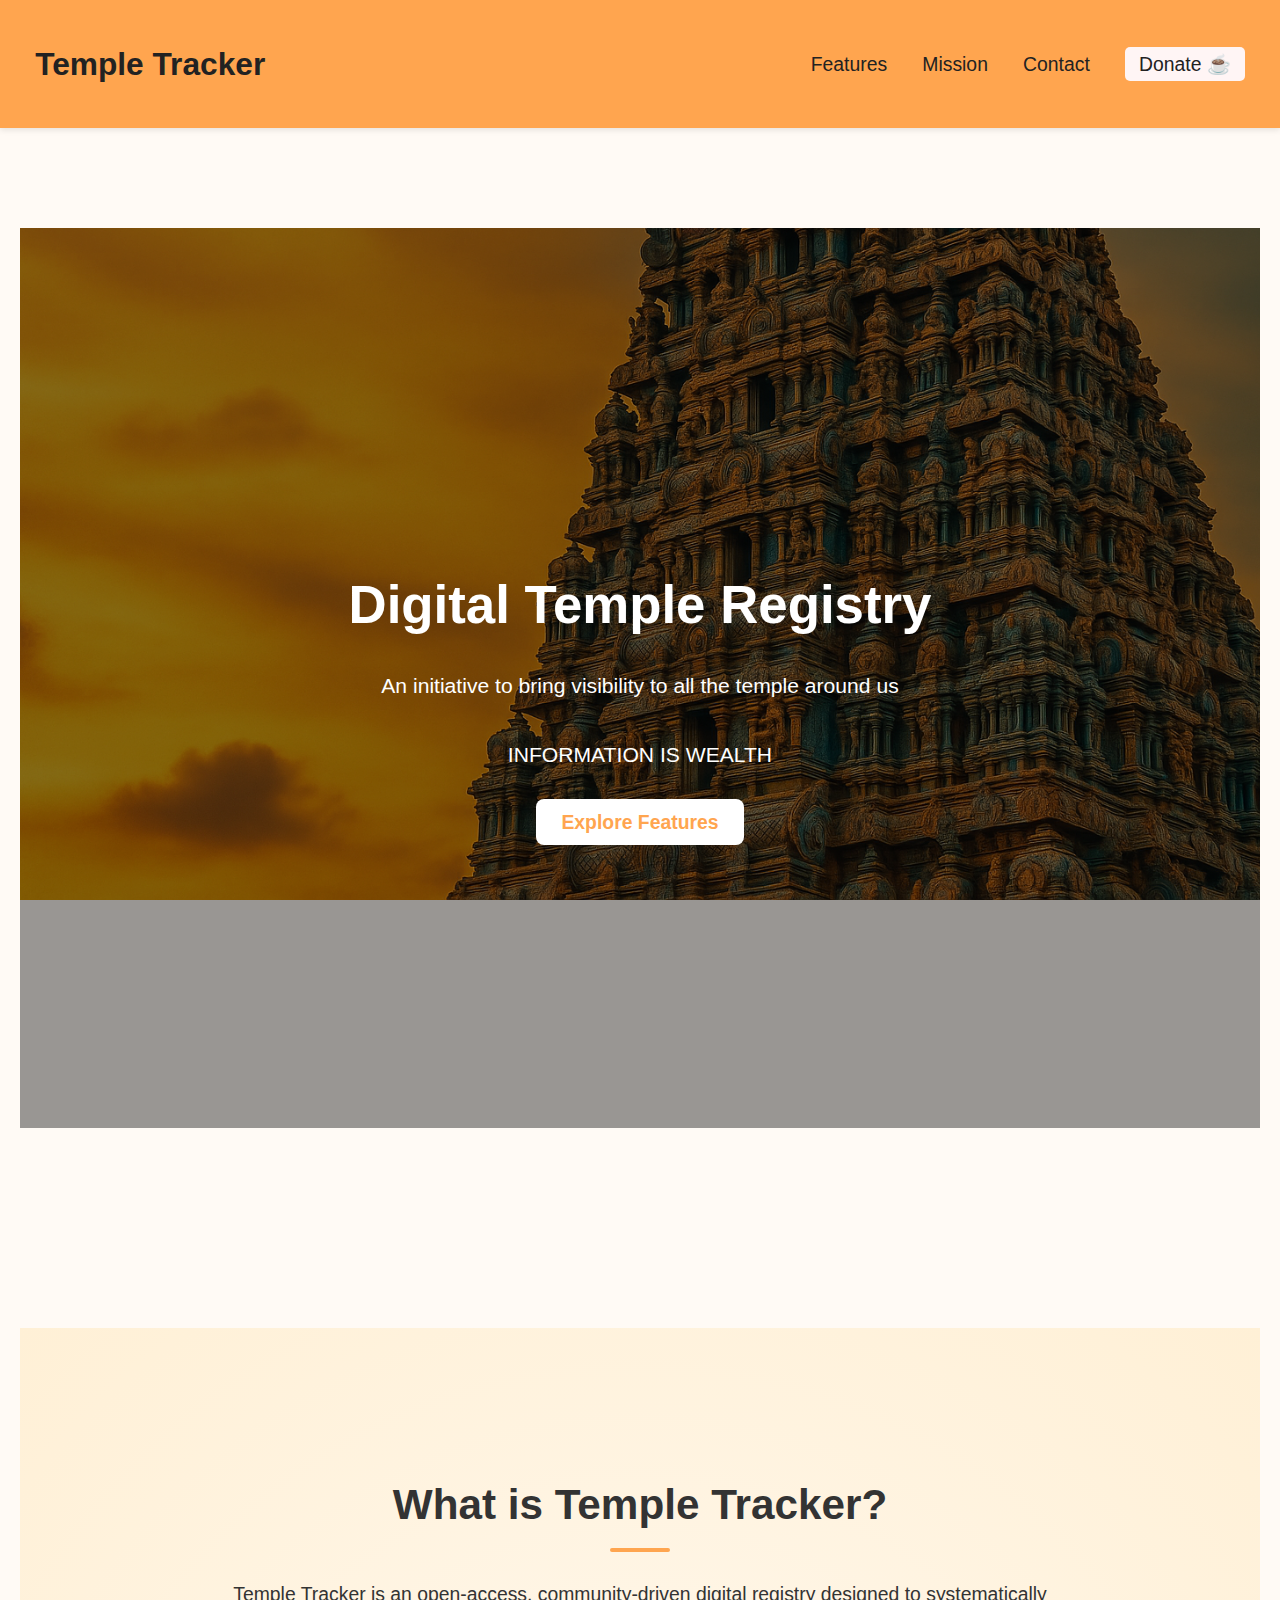
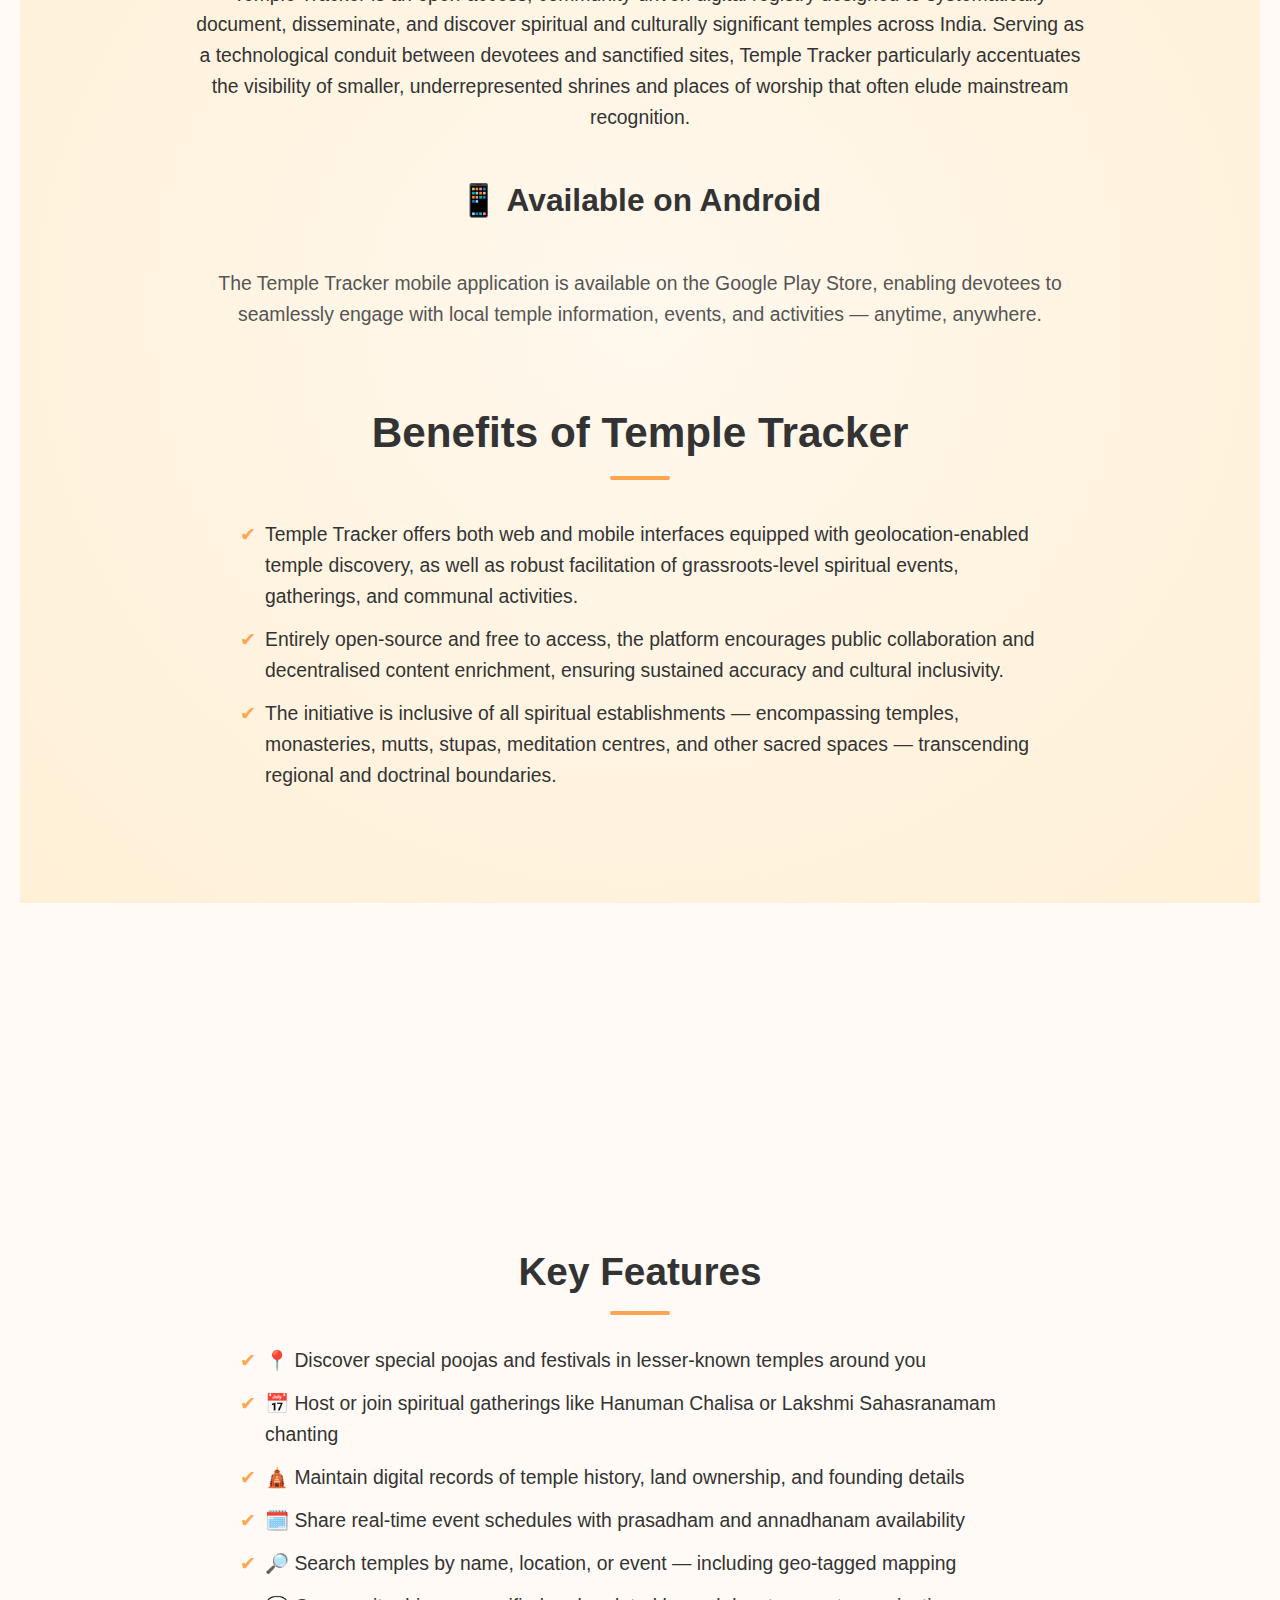
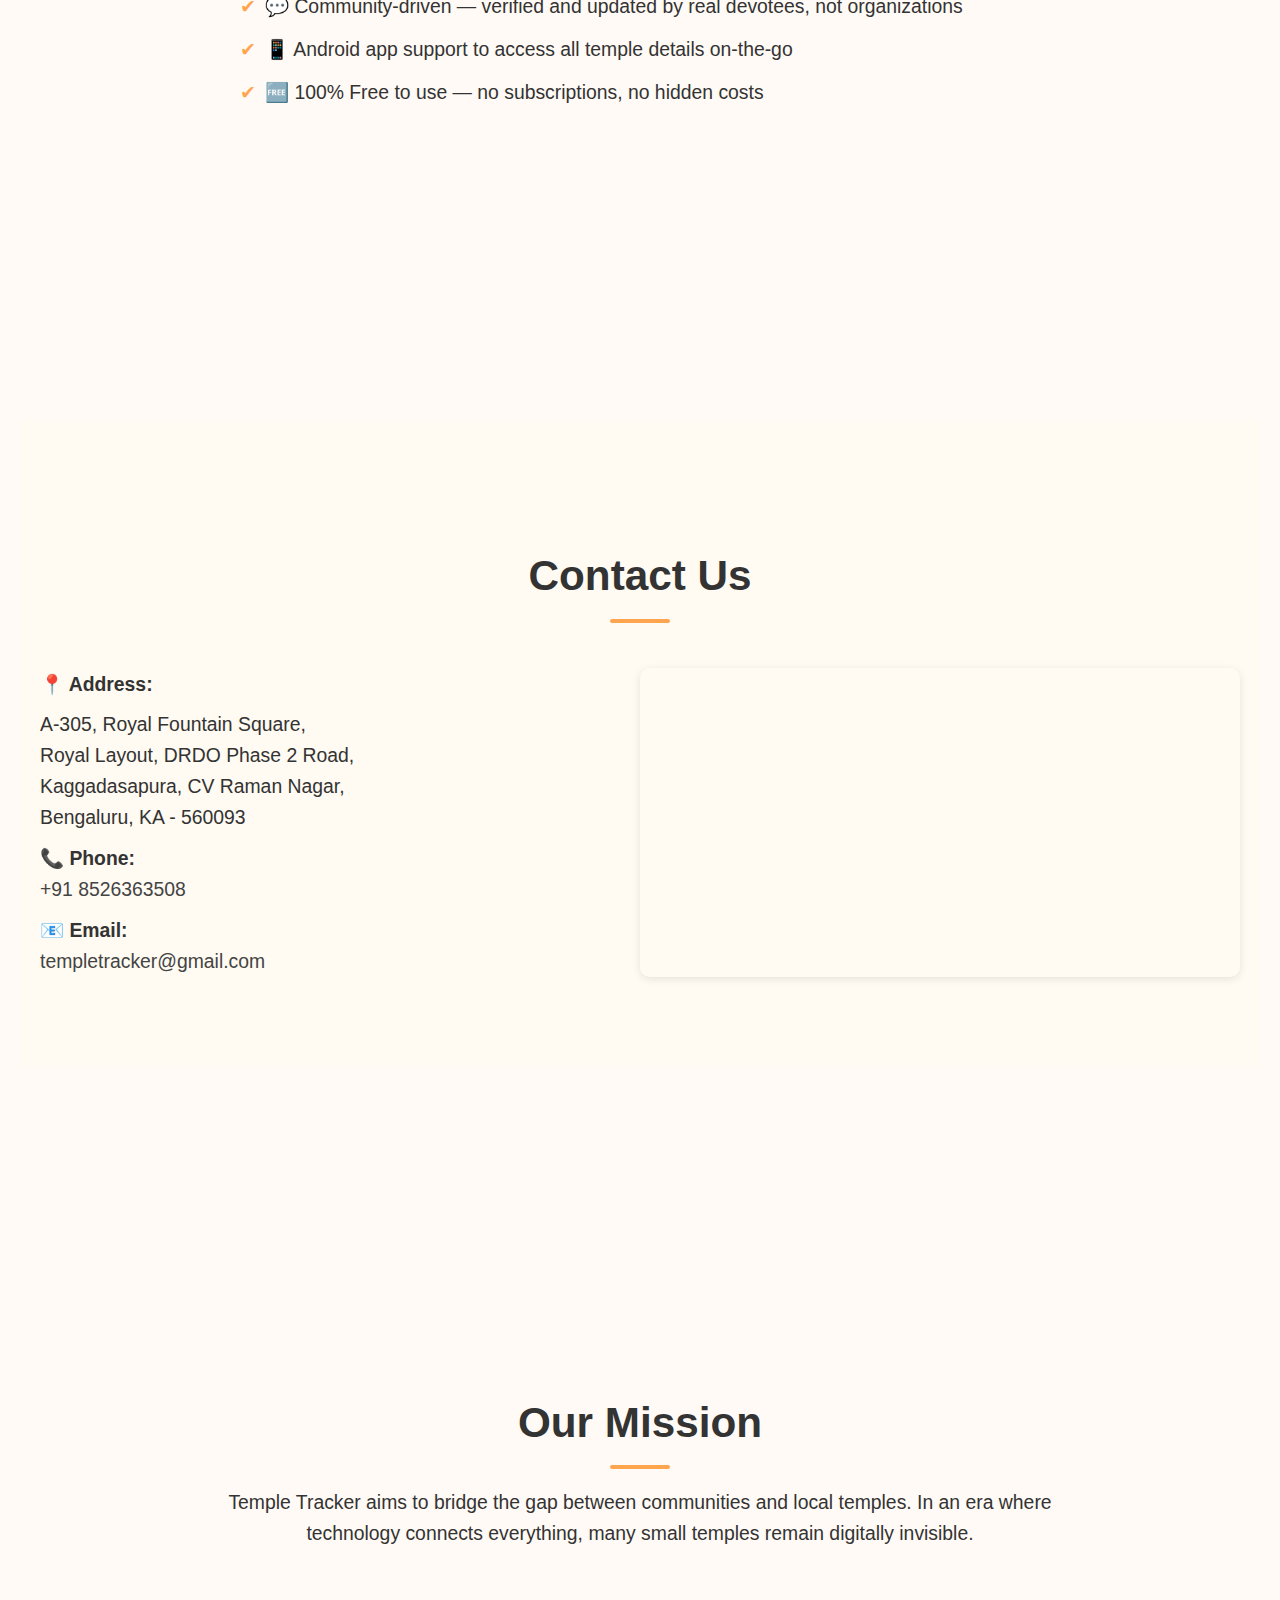
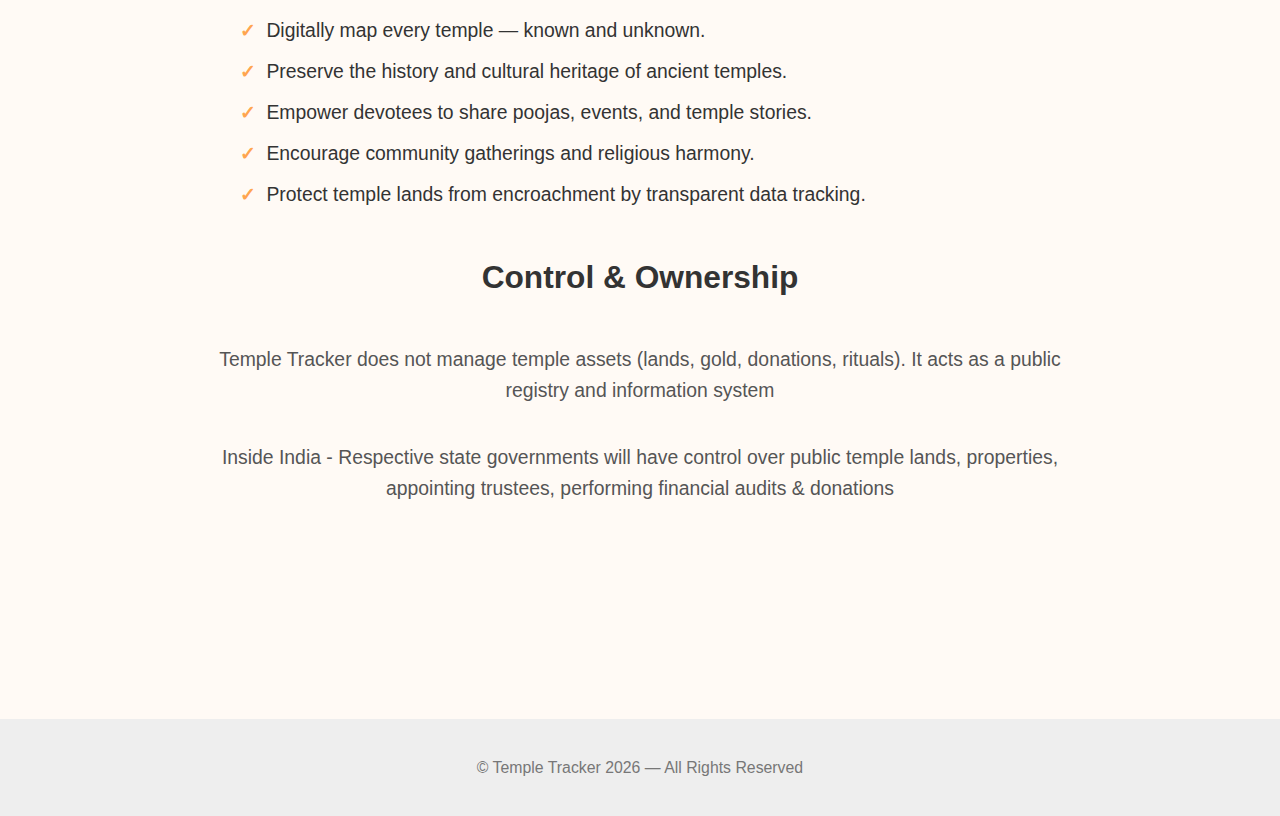
<file: index.html>
<!DOCTYPE html><html lang="en" data-beasties-container><head>
    <meta charset="utf-8">
    <title>TempleTrackerSpa</title>
    <base href="/">
    <meta name="viewport" content="width=device-width, initial-scale=1">
    <link rel="icon" type="image/x-icon" href="../src/assets/favicon_io/favicon_temp.png">
<style>html,body{margin:0;padding:0;font-family:Poppins,sans-serif;scroll-behavior:smooth;background:#fffaf5;color:#333;line-height:1.6;overflow-x:hidden;font-size:1.1rem}main section{padding:100px 20px;text-align:center;animation:fadeInUp .7s ease-in-out both;transition:all .3s ease}section:hover{transform:scale(1.01)}@keyframes fadeInUp{0%{opacity:0;transform:translateY(40px)}to{opacity:1;transform:translateY(0)}}h3{font-size:2.2rem;margin-bottom:1rem;position:relative;display:inline-block;animation:fadeInUp .5s ease-in-out both}h3:after{content:"";display:block;width:60px;height:4px;background-color:#ffa54f;margin:8px auto 0;border-radius:2px}.cta{cursor:pointer}@media (max-width: 768px){.hero .content h2{font-size:2.2rem}main section{padding:60px 16px}.features ul{font-size:1rem}}
</style><link rel="stylesheet" href="styles-YNGJX55D.css" media="print" onload="this.media='all'"><noscript><link rel="stylesheet" href="styles-YNGJX55D.css"></noscript><style ng-app-id="ng">.header[_ngcontent-ng-c234013910]{width:100%;background:#ffa54f;box-shadow:0 2px 6px #0000001a;position:sticky;top:0;z-index:999}.header[_ngcontent-ng-c234013910]   .container[_ngcontent-ng-c234013910]{max-width:1400px;margin:0 auto;padding:1rem 2rem;display:flex;justify-content:space-between;align-items:center}.header[_ngcontent-ng-c234013910]   .logo[_ngcontent-ng-c234013910]{font-size:1.8rem;font-weight:700;color:#222}.header[_ngcontent-ng-c234013910]   nav[_ngcontent-ng-c234013910]   ul[_ngcontent-ng-c234013910]{display:flex;list-style:none;gap:2rem;margin:0;padding:0}.header[_ngcontent-ng-c234013910]   nav[_ngcontent-ng-c234013910]   ul[_ngcontent-ng-c234013910]   li[_ngcontent-ng-c234013910]   a[_ngcontent-ng-c234013910]{text-decoration:none;color:#222;font-weight:500}.header[_ngcontent-ng-c234013910]   nav[_ngcontent-ng-c234013910]   ul[_ngcontent-ng-c234013910]   li[_ngcontent-ng-c234013910]   a[_ngcontent-ng-c234013910]:hover{color:#e77326}.header[_ngcontent-ng-c234013910]   nav[_ngcontent-ng-c234013910]   ul[_ngcontent-ng-c234013910]   .donate-link[_ngcontent-ng-c234013910]{background:#fff5f5;color:#fff;padding:6px 14px;border-radius:5px}.header[_ngcontent-ng-c234013910]   nav[_ngcontent-ng-c234013910]   ul[_ngcontent-ng-c234013910]   .donate-link[_ngcontent-ng-c234013910]:hover{color:#222}.header[_ngcontent-ng-c234013910]   .hamburger[_ngcontent-ng-c234013910]{display:none;flex-direction:column;gap:5px;cursor:pointer}.header[_ngcontent-ng-c234013910]   .hamburger[_ngcontent-ng-c234013910]   span[_ngcontent-ng-c234013910]{width:25px;height:3px;background:#333;border-radius:2px}@media (max-width: 768px){.header[_ngcontent-ng-c234013910]   .hamburger[_ngcontent-ng-c234013910]{display:flex}.header[_ngcontent-ng-c234013910]   nav[_ngcontent-ng-c234013910]{position:absolute;top:100%;left:0;right:0;background:#ffa54f;padding:1rem;display:none}.header[_ngcontent-ng-c234013910]   nav[_ngcontent-ng-c234013910]   ul[_ngcontent-ng-c234013910]{flex-direction:column;align-items:center;gap:1rem}.header[_ngcontent-ng-c234013910]   nav.open[_ngcontent-ng-c234013910]{display:block}}</style><style ng-app-id="ng">.hero[_ngcontent-ng-c822748239]{background-image:url("./media/temple-3ZQLF42W.png");background-attachment:fixed;background-position:center;background-repeat:no-repeat;background-size:cover;height:100vh;display:flex;justify-content:center;align-items:center;position:relative;text-align:center;color:#fff;padding:0 20px;overflow:hidden}.hero[_ngcontent-ng-c822748239]   .content[_ngcontent-ng-c822748239]{max-width:700px;z-index:2}.hero[_ngcontent-ng-c822748239]   .content[_ngcontent-ng-c822748239]   h2[_ngcontent-ng-c822748239]{font-size:3rem;margin-bottom:1rem}.hero[_ngcontent-ng-c822748239]   .content[_ngcontent-ng-c822748239]   p[_ngcontent-ng-c822748239]{font-size:1.2rem;margin-bottom:2rem}.hero[_ngcontent-ng-c822748239]   .content[_ngcontent-ng-c822748239]   .cta[_ngcontent-ng-c822748239]{background:#fff;color:#ffa54f;padding:12px 25px;font-weight:700;border-radius:8px;text-decoration:none;transition:all .3s}.hero[_ngcontent-ng-c822748239]   .content[_ngcontent-ng-c822748239]   .cta[_ngcontent-ng-c822748239]:hover{background:#fff1dc}.hero[_ngcontent-ng-c822748239]:before{content:"";position:absolute;inset:0;background:#0006;z-index:1}</style><style ng-app-id="ng">@charset "UTF-8";.about[_ngcontent-ng-c2960828253]{padding:100px 20px;position:relative;text-align:center;background:radial-gradient(ellipse at center,#fff8ed,#fff0d6);overflow:hidden;z-index:1}.about[_ngcontent-ng-c2960828253]   h3[_ngcontent-ng-c2960828253]{font-size:2.4rem;margin-bottom:1.5rem;position:relative;z-index:2}.about[_ngcontent-ng-c2960828253]   h3[_ngcontent-ng-c2960828253]:after{content:"";display:block;width:60px;height:4px;background-color:#ffa54f;margin:10px auto 0;border-radius:2px}.about[_ngcontent-ng-c2960828253]   p[_ngcontent-ng-c2960828253]{font-size:1.1rem;max-width:900px;margin:0 auto 1.5rem;position:relative;z-index:2}.about[_ngcontent-ng-c2960828253]   .android-info[_ngcontent-ng-c2960828253]{margin-top:2rem}.about[_ngcontent-ng-c2960828253]   .android-info[_ngcontent-ng-c2960828253]   h4[_ngcontent-ng-c2960828253]{font-size:1.8rem;color:#333}.about[_ngcontent-ng-c2960828253]   .android-info[_ngcontent-ng-c2960828253]   p[_ngcontent-ng-c2960828253]{font-size:1.1rem;color:#555}.about[_ngcontent-ng-c2960828253]   .animated-tagline[_ngcontent-ng-c2960828253]{margin-top:2rem}.about[_ngcontent-ng-c2960828253]   .animated-tagline[_ngcontent-ng-c2960828253]   span[_ngcontent-ng-c2960828253]{font-size:2.1rem;font-weight:700;color:#4a4a4a;transition:color .3s ease;cursor:pointer}.about[_ngcontent-ng-c2960828253]   .animated-tagline[_ngcontent-ng-c2960828253]   span[_ngcontent-ng-c2960828253]:hover{color:#f90}.about[_ngcontent-ng-c2960828253]   .floating-icons[_ngcontent-ng-c2960828253]{position:absolute;inset:0;pointer-events:none;z-index:1}.about[_ngcontent-ng-c2960828253]   .floating-icons[_ngcontent-ng-c2960828253]   img[_ngcontent-ng-c2960828253]{position:absolute;opacity:.08;width:80px;animation:_ngcontent-ng-c2960828253_float 20s infinite linear}.about[_ngcontent-ng-c2960828253]   .floating-icons[_ngcontent-ng-c2960828253]   img[_ngcontent-ng-c2960828253]:nth-child(1){top:10%;left:20%;animation-delay:0s}.about[_ngcontent-ng-c2960828253]   .floating-icons[_ngcontent-ng-c2960828253]   img[_ngcontent-ng-c2960828253]:nth-child(2){bottom:15%;right:15%;animation-delay:5s}.about[_ngcontent-ng-c2960828253]   .floating-icons[_ngcontent-ng-c2960828253]   img[_ngcontent-ng-c2960828253]:nth-child(3){top:50%;left:70%;animation-delay:10s}@keyframes _ngcontent-ng-c2960828253_float{0%{transform:translateY(0) rotate(0)}50%{transform:translateY(-20px) rotate(5deg)}to{transform:translateY(0) rotate(0)}}.about[_ngcontent-ng-c2960828253]   .features[_ngcontent-ng-c2960828253]   ul[_ngcontent-ng-c2960828253]{list-style:none;padding:0;font-size:1.1rem;max-width:800px;margin:0 auto;text-align:left}.about[_ngcontent-ng-c2960828253]   .features[_ngcontent-ng-c2960828253]   ul[_ngcontent-ng-c2960828253]   li[_ngcontent-ng-c2960828253]{margin:12px 0;position:relative;padding-left:25px}.about[_ngcontent-ng-c2960828253]   .features[_ngcontent-ng-c2960828253]   ul[_ngcontent-ng-c2960828253]   li[_ngcontent-ng-c2960828253]:before{content:"\2714";position:absolute;left:0;color:#ffa54f}.about[_ngcontent-ng-c2960828253]   .features[_ngcontent-ng-c2960828253]   ul[_ngcontent-ng-c2960828253]   h3[_ngcontent-ng-c2960828253]{font-size:2.4rem;margin-bottom:1rem}.about[_ngcontent-ng-c2960828253]   .features[_ngcontent-ng-c2960828253]   ul[_ngcontent-ng-c2960828253]   h3[_ngcontent-ng-c2960828253]:after{content:"";display:block;width:60px;height:4px;background-color:#ffa54f;margin:8px auto 0;border-radius:2px}</style><style ng-app-id="ng">@charset "UTF-8";.features[_ngcontent-ng-c1229830930]   ul[_ngcontent-ng-c1229830930]{list-style:none;padding:0;font-size:1.1rem;max-width:800px;margin:0 auto;text-align:left}.features[_ngcontent-ng-c1229830930]   ul[_ngcontent-ng-c1229830930]   li[_ngcontent-ng-c1229830930]{margin:12px 0;position:relative;padding-left:25px;animation:fadeInUp .5s ease both}.features[_ngcontent-ng-c1229830930]   ul[_ngcontent-ng-c1229830930]   li[_ngcontent-ng-c1229830930]:before{content:"\2714";position:absolute;left:0;color:#ffa54f}.features[_ngcontent-ng-c1229830930]   ul[_ngcontent-ng-c1229830930]   h3[_ngcontent-ng-c1229830930]{font-size:2.4rem;margin-bottom:1rem}.features[_ngcontent-ng-c1229830930]   ul[_ngcontent-ng-c1229830930]   h3[_ngcontent-ng-c1229830930]:after{content:"";display:block;width:60px;height:4px;background-color:#ffa54f;margin:8px auto 0;border-radius:2px}</style><style ng-app-id="ng">.contact-us[_ngcontent-ng-c4262852697]{padding:80px 20px;background-color:#fffaf2;text-align:center}.contact-us[_ngcontent-ng-c4262852697]   h3[_ngcontent-ng-c4262852697]{font-size:2.4rem;margin-bottom:2rem;position:relative}.contact-us[_ngcontent-ng-c4262852697]   h3[_ngcontent-ng-c4262852697]:after{content:"";display:block;width:60px;height:4px;background-color:#ffa54f;margin:10px auto 0;border-radius:2px}.contact-us[_ngcontent-ng-c4262852697]   .contact-grid[_ngcontent-ng-c4262852697]{display:flex;flex-direction:column;gap:2rem;align-items:center}@media (min-width: 768px){.contact-us[_ngcontent-ng-c4262852697]   .contact-grid[_ngcontent-ng-c4262852697]{flex-direction:row;justify-content:space-between}}.contact-us[_ngcontent-ng-c4262852697]   .contact-info[_ngcontent-ng-c4262852697]{flex:1;max-width:450px;font-size:1.1rem;text-align:left}.contact-us[_ngcontent-ng-c4262852697]   .contact-info[_ngcontent-ng-c4262852697]   p[_ngcontent-ng-c4262852697]{margin:10px 0}.contact-us[_ngcontent-ng-c4262852697]   .contact-info[_ngcontent-ng-c4262852697]   a[_ngcontent-ng-c4262852697]{color:#444;text-decoration:none}.contact-us[_ngcontent-ng-c4262852697]   .contact-info[_ngcontent-ng-c4262852697]   a[_ngcontent-ng-c4262852697]:hover{text-decoration:underline;color:#ffa54f}.contact-us[_ngcontent-ng-c4262852697]   .map-container[_ngcontent-ng-c4262852697]{flex:1;max-width:600px;border-radius:10px;overflow:hidden;box-shadow:0 2px 8px #0000001a}</style><style ng-app-id="ng">@charset "UTF-8";.mission[_ngcontent-ng-c3540236484]{padding:80px 20px;text-align:center}.mission[_ngcontent-ng-c3540236484]   h3[_ngcontent-ng-c3540236484]{font-size:2.4rem;margin-bottom:1rem}.mission[_ngcontent-ng-c3540236484]   h3[_ngcontent-ng-c3540236484]:after{content:"";display:block;width:60px;height:4px;background-color:#ffa54f;margin:8px auto 0;border-radius:2px}.mission[_ngcontent-ng-c3540236484]   p[_ngcontent-ng-c3540236484]{font-size:1.1rem;max-width:900px;margin:auto;margin-bottom:2rem}.mission[_ngcontent-ng-c3540236484]   .android-info[_ngcontent-ng-c3540236484]{margin-top:2rem}.mission[_ngcontent-ng-c3540236484]   .android-info[_ngcontent-ng-c3540236484]   h4[_ngcontent-ng-c3540236484]{font-size:1.8rem;color:#333}.mission[_ngcontent-ng-c3540236484]   .android-info[_ngcontent-ng-c3540236484]   p[_ngcontent-ng-c3540236484]{font-size:1.1rem;color:#555}.mission[_ngcontent-ng-c3540236484]   ul[_ngcontent-ng-c3540236484]{max-width:800px;margin:auto;text-align:left;list-style:none;padding-left:0}.mission[_ngcontent-ng-c3540236484]   ul[_ngcontent-ng-c3540236484]   li[_ngcontent-ng-c3540236484]{margin:10px 0;padding-left:1.5rem;position:relative}.mission[_ngcontent-ng-c3540236484]   ul[_ngcontent-ng-c3540236484]   li[_ngcontent-ng-c3540236484]:before{content:"\2713";position:absolute;left:0;color:#ffa54f;font-weight:700}</style><style ng-app-id="ng">.footer[_ngcontent-ng-c1069793686]{background:#eee;text-align:center;padding:20px;font-size:.9rem;color:#777;animation:fadeInUp .5s ease-in-out both}</style></head>

<body><!--nghm--><script type="text/javascript" id="ng-event-dispatch-contract">(()=>{function p(t,n,r,o,e,i,f,m){return{eventType:t,event:n,targetElement:r,eic:o,timeStamp:e,eia:i,eirp:f,eiack:m}}function u(t){let n=[],r=e=>{n.push(e)};return{c:t,q:n,et:[],etc:[],d:r,h:e=>{r(p(e.type,e,e.target,t,Date.now()))}}}function s(t,n,r){for(let o=0;o<n.length;o++){let e=n[o];(r?t.etc:t.et).push(e),t.c.addEventListener(e,t.h,r)}}function c(t,n,r,o,e=window){let i=u(t);e._ejsas||(e._ejsas={}),e._ejsas[n]=i,s(i,r),s(i,o,!0)}window.__jsaction_bootstrap=c;})();
</script><script>window.__jsaction_bootstrap(document.body,"ng",["click"],[]);</script>
    <app-root ng-version="19.2.13" ngh="0" ng-server-context="ssg"><app-header _nghost-ng-c234013910 ngh="0"><header _ngcontent-ng-c234013910 class="header"><div _ngcontent-ng-c234013910 class="container"><h1 _ngcontent-ng-c234013910 class="logo">Temple Tracker</h1><div _ngcontent-ng-c234013910 class="hamburger" jsaction="click:;"><span _ngcontent-ng-c234013910></span><span _ngcontent-ng-c234013910></span><span _ngcontent-ng-c234013910></span><span _ngcontent-ng-c234013910></span></div><nav _ngcontent-ng-c234013910 class><ul _ngcontent-ng-c234013910><li _ngcontent-ng-c234013910><a _ngcontent-ng-c234013910 href="#features">Features</a></li><li _ngcontent-ng-c234013910><a _ngcontent-ng-c234013910 href="#mission">Mission</a></li><li _ngcontent-ng-c234013910><a _ngcontent-ng-c234013910 href="#contact-us">Contact</a></li><li _ngcontent-ng-c234013910><a _ngcontent-ng-c234013910 href="https://buymeacoffee.com/vibinguevara" target="_blank" class="donate-link">Donate ☕</a></li></ul></nav></div></header></app-header><main><section id="hero"><app-hero _nghost-ng-c822748239 ngh="0"><section _ngcontent-ng-c822748239 class="hero"><div _ngcontent-ng-c822748239 class="content"><h2 _ngcontent-ng-c822748239>Digital Temple Registry</h2><p _ngcontent-ng-c822748239>An initiative to bring visibility to all the temple around us</p><p _ngcontent-ng-c822748239> INFORMATION IS WEALTH </p><a _ngcontent-ng-c822748239 href="#features" class="cta">Explore Features</a></div></section></app-hero></section><section id="about"><app-about _nghost-ng-c2960828253 ngh="0"><section _ngcontent-ng-c2960828253 class="about"><h3 _ngcontent-ng-c2960828253>What is Temple Tracker?</h3><p _ngcontent-ng-c2960828253> Temple Tracker is an open-access, community-driven digital registry designed to systematically document, disseminate, and discover spiritual and culturally significant temples across India. Serving as a technological conduit between devotees and sanctified sites, Temple Tracker particularly accentuates the visibility of smaller, underrepresented shrines and places of worship that often elude mainstream recognition. </p><div _ngcontent-ng-c2960828253 class="android-info"><h4 _ngcontent-ng-c2960828253>📱 Available on Android</h4><p _ngcontent-ng-c2960828253> The Temple Tracker mobile application is available on the Google Play Store, enabling devotees to seamlessly engage with local temple information, events, and activities — anytime, anywhere. </p></div><div _ngcontent-ng-c2960828253 class="features"><h3 _ngcontent-ng-c2960828253>Benefits of Temple Tracker</h3><ul _ngcontent-ng-c2960828253><li _ngcontent-ng-c2960828253> Temple Tracker offers both web and mobile interfaces equipped with geolocation-enabled temple discovery, as well as robust facilitation of grassroots-level spiritual events, gatherings, and communal activities. </li><li _ngcontent-ng-c2960828253> Entirely open-source and free to access, the platform encourages public collaboration and decentralised content enrichment, ensuring sustained accuracy and cultural inclusivity. </li><li _ngcontent-ng-c2960828253> The initiative is inclusive of all spiritual establishments — encompassing temples, monasteries, mutts, stupas, meditation centres, and other sacred spaces — transcending regional and doctrinal boundaries. </li></ul></div></section></app-about></section><section id="features"><app-features _nghost-ng-c1229830930 ngh="0"><section _ngcontent-ng-c1229830930 class="features"><h3 _ngcontent-ng-c1229830930>Key Features</h3><ul _ngcontent-ng-c1229830930><li _ngcontent-ng-c1229830930>📍 Discover special poojas and festivals in lesser-known temples around you</li><li _ngcontent-ng-c1229830930>📅 Host or join spiritual gatherings like Hanuman Chalisa or Lakshmi Sahasranamam chanting</li><li _ngcontent-ng-c1229830930>🛕 Maintain digital records of temple history, land ownership, and founding details</li><li _ngcontent-ng-c1229830930>🗓️ Share real-time event schedules with prasadham and annadhanam availability</li><li _ngcontent-ng-c1229830930>🔎 Search temples by name, location, or event — including geo-tagged mapping</li><li _ngcontent-ng-c1229830930>💬 Community-driven — verified and updated by real devotees, not organizations</li><li _ngcontent-ng-c1229830930>📱 Android app support to access all temple details on-the-go</li><li _ngcontent-ng-c1229830930>🆓 100% Free to use — no subscriptions, no hidden costs</li></ul></section></app-features></section><section id="contact-us"><app-contactus _nghost-ng-c4262852697 ngh="0"><section _ngcontent-ng-c4262852697 class="contact-us"><h3 _ngcontent-ng-c4262852697>Contact Us</h3><div _ngcontent-ng-c4262852697 class="contact-grid"><div _ngcontent-ng-c4262852697 class="contact-info"><p _ngcontent-ng-c4262852697><strong _ngcontent-ng-c4262852697>📍 Address:</strong></p><p _ngcontent-ng-c4262852697>A-305, Royal Fountain Square,<br _ngcontent-ng-c4262852697>Royal Layout, DRDO Phase 2 Road,<br _ngcontent-ng-c4262852697>Kaggadasapura, CV Raman Nagar,<br _ngcontent-ng-c4262852697>Bengaluru, KA - 560093</p><p _ngcontent-ng-c4262852697><strong _ngcontent-ng-c4262852697>📞 Phone:</strong><br _ngcontent-ng-c4262852697><a _ngcontent-ng-c4262852697 href="tel:+918526363508">+91 8526363508</a></p><p _ngcontent-ng-c4262852697><strong _ngcontent-ng-c4262852697>📧 Email:</strong><br _ngcontent-ng-c4262852697><a _ngcontent-ng-c4262852697 href="mailto:templetracker@gmail.com">templetracker@gmail.com</a></p></div><div _ngcontent-ng-c4262852697 class="map-container"><iframe _ngcontent-ng-c4262852697 title="Temple Tracker Location" src="https://www.google.com/maps/embed?pb=!1m18!1m12!1m3!1d62217.60963336771!2d77.6439260861796!3d12.97189151498326!2m3!1f0!2f0!3f0!3m2!1i1024!2i768!4f13.1!3m3!1m2!1s0x3bae13c22a5c8a0d%3A0x7e17a31f7c529a2e!2sCV%20Raman%20Nagar%2C%20Bengaluru%2C%20Karnataka%20560093!5e0!3m2!1sen!2sin!4v1717327600000!5m2!1sen!2sin" width="100%" height="300" allowfullscreen loading="lazy" referrerpolicy="no-referrer-when-downgrade" style="border: 0;"></iframe></div></div></section></app-contactus></section><section id="mission"><app-mission _nghost-ng-c3540236484 ngh="0"><section _ngcontent-ng-c3540236484 class="mission"><h3 _ngcontent-ng-c3540236484>Our Mission</h3><p _ngcontent-ng-c3540236484> Temple Tracker aims to bridge the gap between communities and local temples. In an era where technology connects everything, many small temples remain digitally invisible. <br _ngcontent-ng-c3540236484><br _ngcontent-ng-c3540236484></p><ul _ngcontent-ng-c3540236484><li _ngcontent-ng-c3540236484>Digitally map every temple — known and unknown.</li><li _ngcontent-ng-c3540236484>Preserve the history and cultural heritage of ancient temples.</li><li _ngcontent-ng-c3540236484>Empower devotees to share poojas, events, and temple stories.</li><li _ngcontent-ng-c3540236484>Encourage community gatherings and religious harmony.</li><li _ngcontent-ng-c3540236484>Protect temple lands from encroachment by transparent data tracking.</li></ul><div _ngcontent-ng-c3540236484 class="android-info"><h4 _ngcontent-ng-c3540236484>Control &amp; Ownership</h4><p _ngcontent-ng-c3540236484>Temple Tracker does not manage temple assets (lands, gold, donations, rituals). It acts as a public registry and information system</p><p _ngcontent-ng-c3540236484>Inside India - Respective state governments will have control over public temple lands, properties, appointing trustees, performing financial audits &amp; donations</p></div></section></app-mission></section></main><app-footer _nghost-ng-c1069793686 ngh="0"><footer _ngcontent-ng-c1069793686 class="footer"><p _ngcontent-ng-c1069793686>© Temple Tracker 2026 — All Rights Reserved</p></footer></app-footer></app-root>
<script src="polyfills-B6TNHZQ6.js" type="module"></script><script src="main-PKQ7TOAS.js" type="module"></script>

<script id="ng-state" type="application/json">{"__nghData__":[{}]}</script></body></html>
</file>
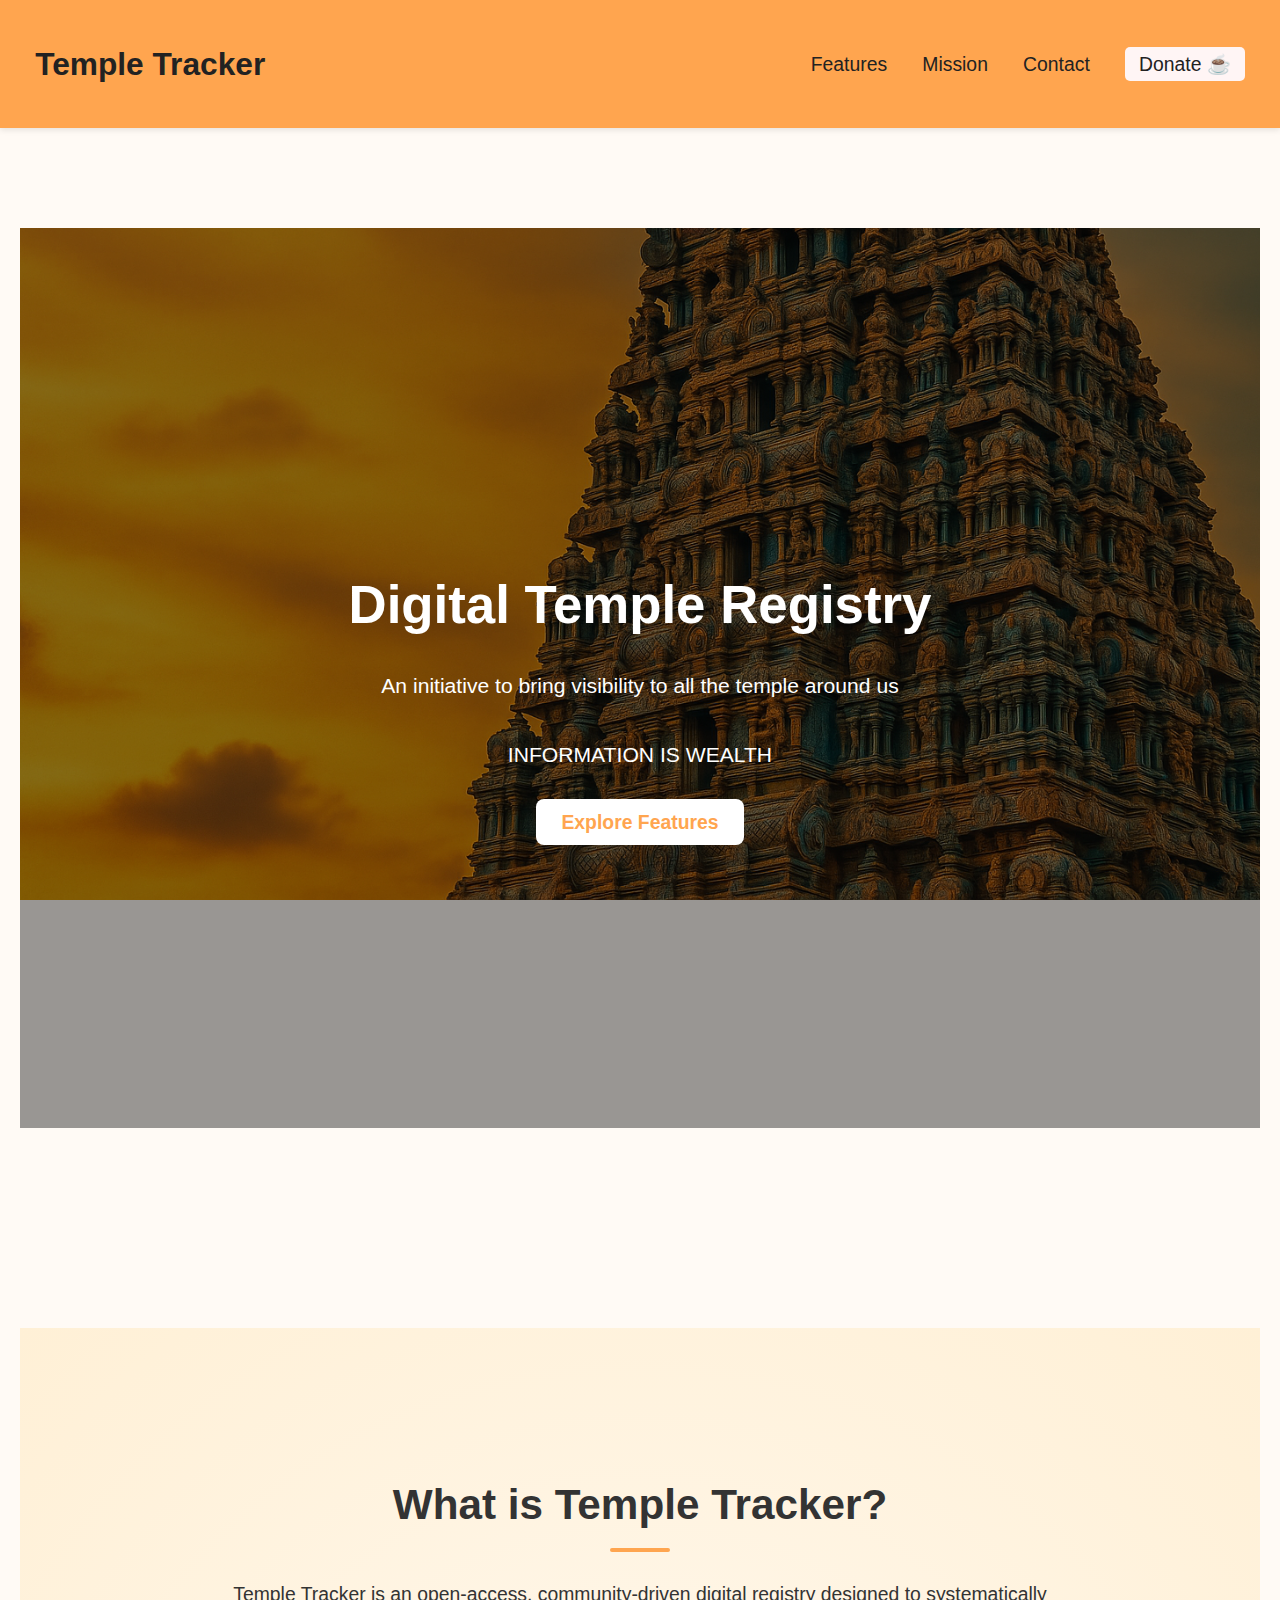
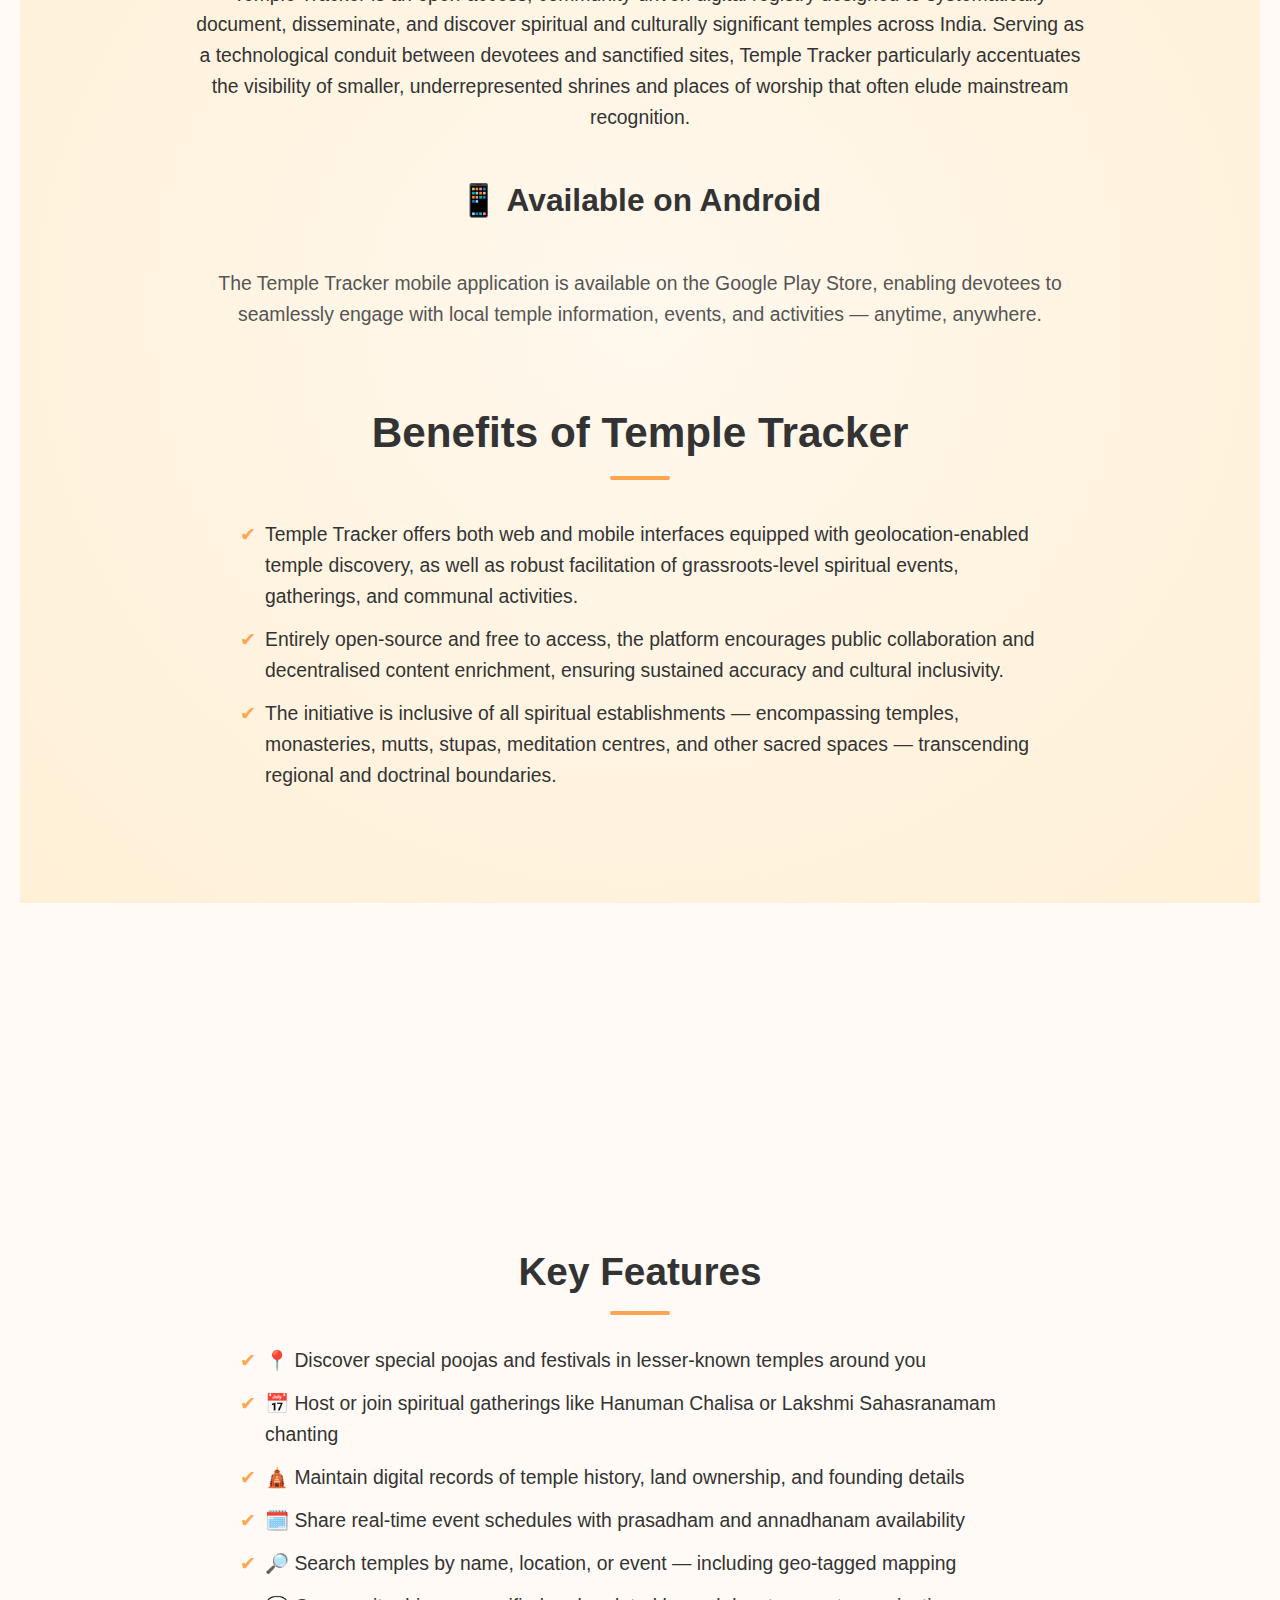
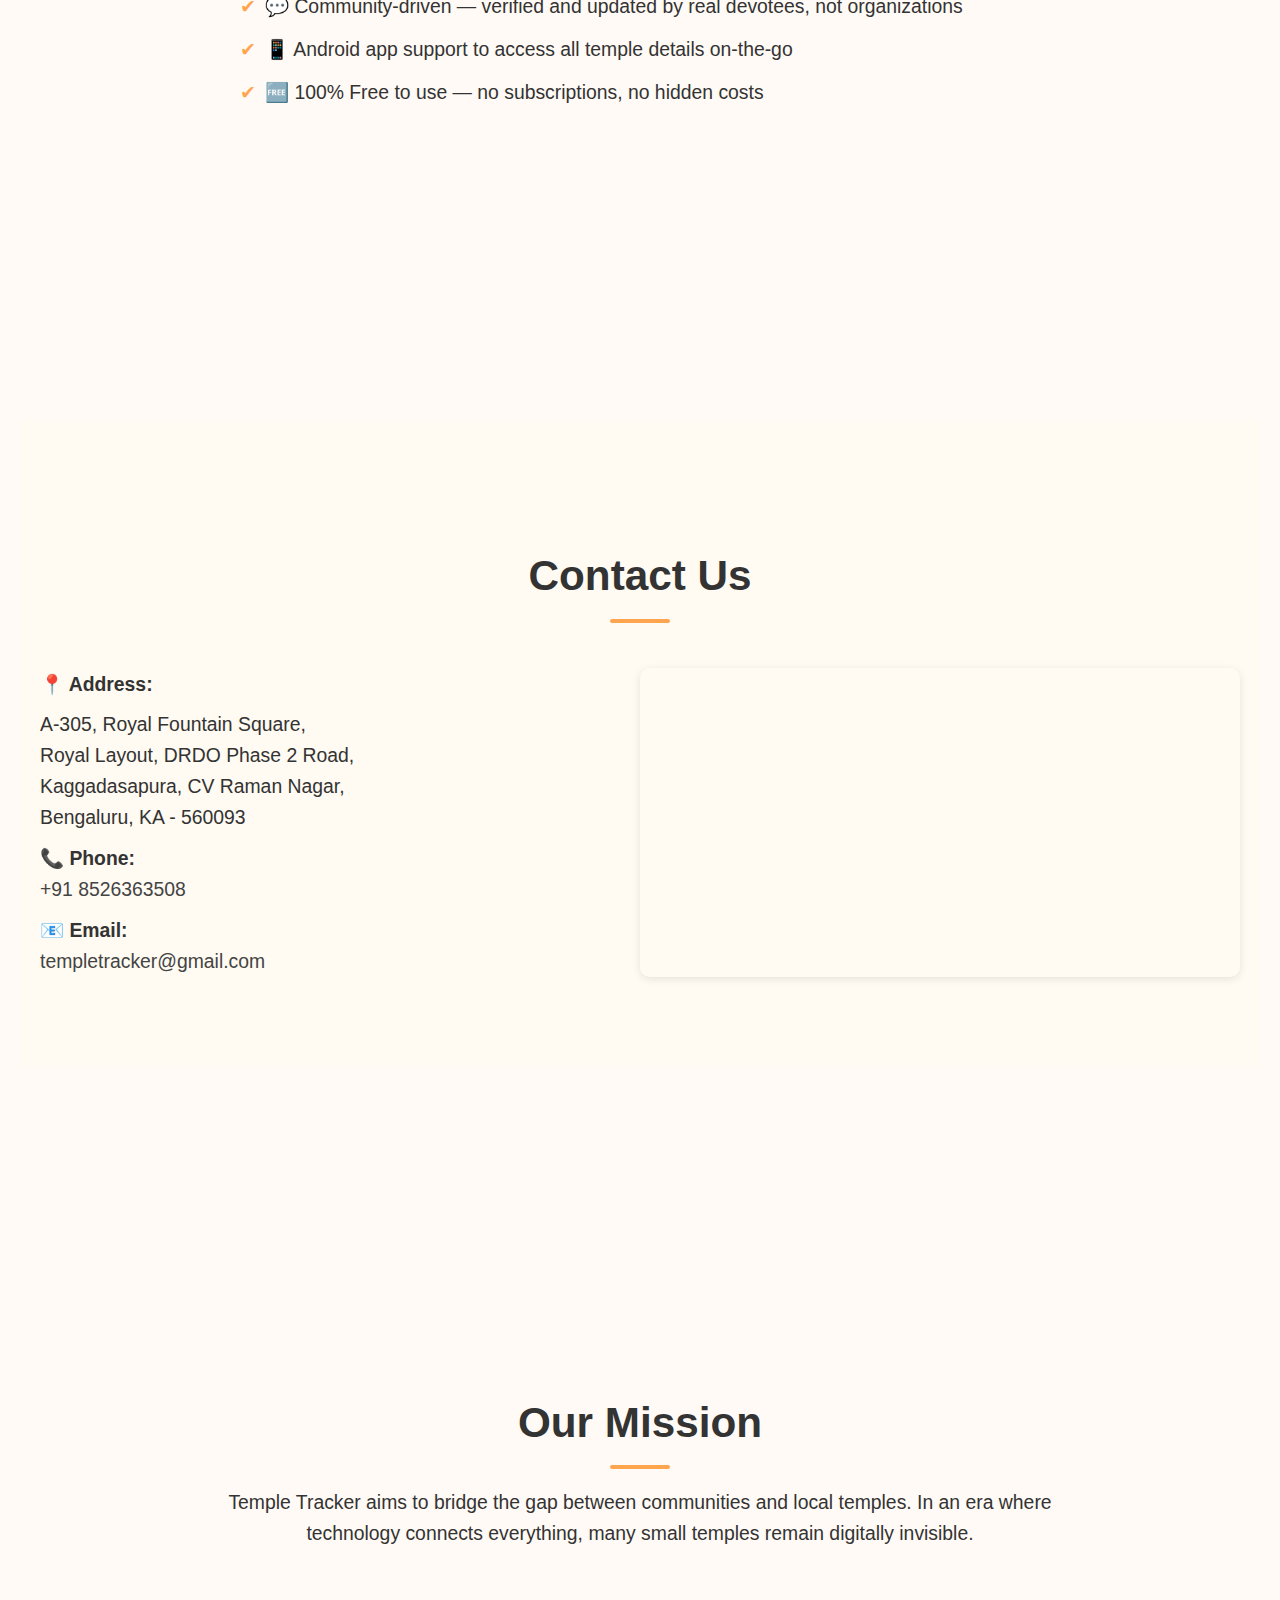
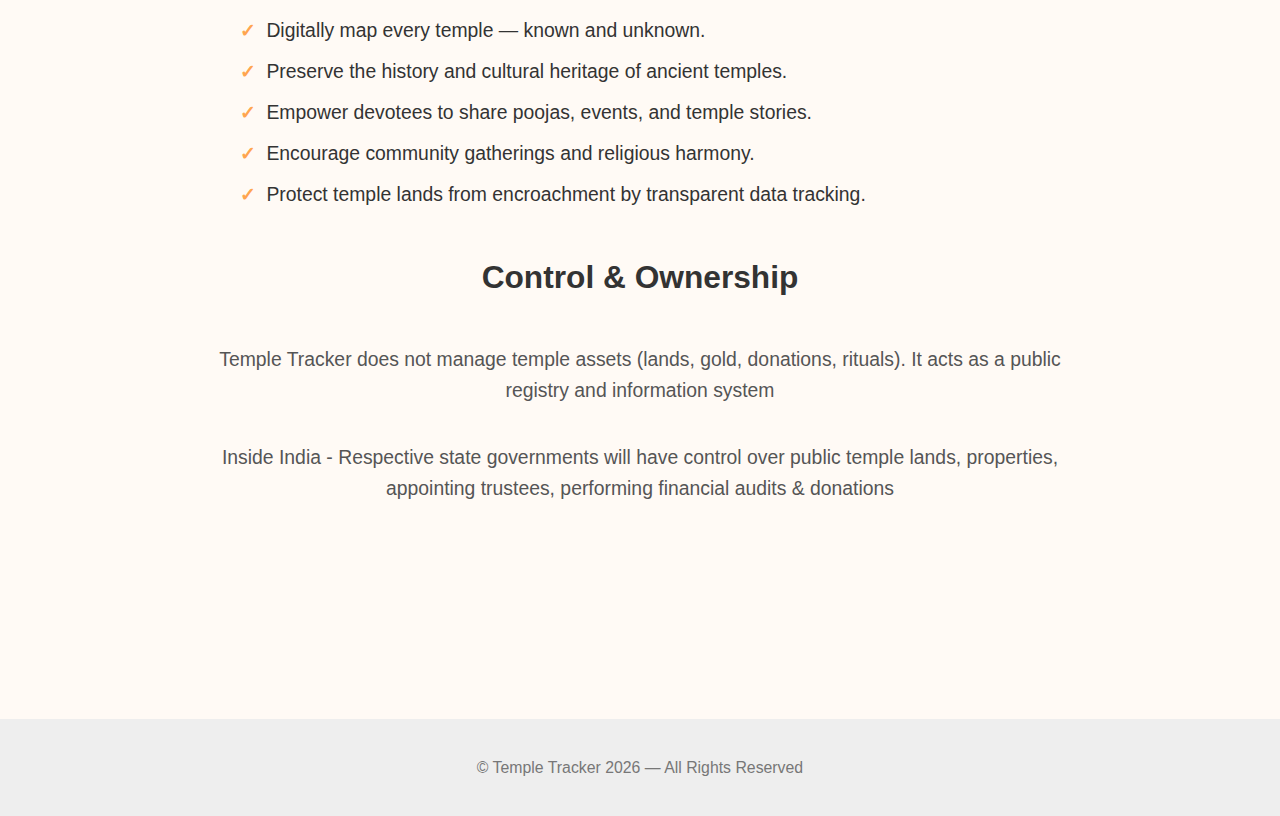
<file: index.csr.html>
<!doctype html>
<html lang="en" data-beasties-container="">

<head>
    <meta charset="utf-8">
    <title>TempleTrackerSpa</title>
    <base href="/">
    <meta name="viewport" content="width=device-width, initial-scale=1">
    <link rel="icon" type="image/x-icon" href="../src/assets/favicon_io/favicon_temp.png">
<style>html,body{margin:0;padding:0;font-family:Poppins,sans-serif;scroll-behavior:smooth;background:#fffaf5;color:#333;line-height:1.6;overflow-x:hidden;font-size:1.1rem}</style><link rel="stylesheet" href="styles-YNGJX55D.css" media="print" onload="this.media='all'"><noscript><link rel="stylesheet" href="styles-YNGJX55D.css"></noscript></head>

<body ngcm="">
    <app-root></app-root>
<script src="polyfills-B6TNHZQ6.js" type="module"></script><script src="main-PKQ7TOAS.js" type="module"></script></body>

</html>
</file>
<file: styles-YNGJX55D.css>
html,body{margin:0;padding:0;font-family:Poppins,sans-serif;scroll-behavior:smooth;background:#fffaf5;color:#333;line-height:1.6;overflow-x:hidden;font-size:1.1rem}main section{padding:100px 20px;text-align:center;animation:fadeInUp .7s ease-in-out both;transition:all .3s ease}section:hover{transform:scale(1.01)}@keyframes fadeInUp{0%{opacity:0;transform:translateY(40px)}to{opacity:1;transform:translateY(0)}}h3{font-size:2.2rem;margin-bottom:1rem;position:relative;display:inline-block;animation:fadeInUp .5s ease-in-out both}h3:after{content:"";display:block;width:60px;height:4px;background-color:#ffa54f;margin:8px auto 0;border-radius:2px}.cta{cursor:pointer}@media (max-width: 768px){.hero .content h2{font-size:2.2rem}main section{padding:60px 16px}.features ul{font-size:1rem}}
</file>
